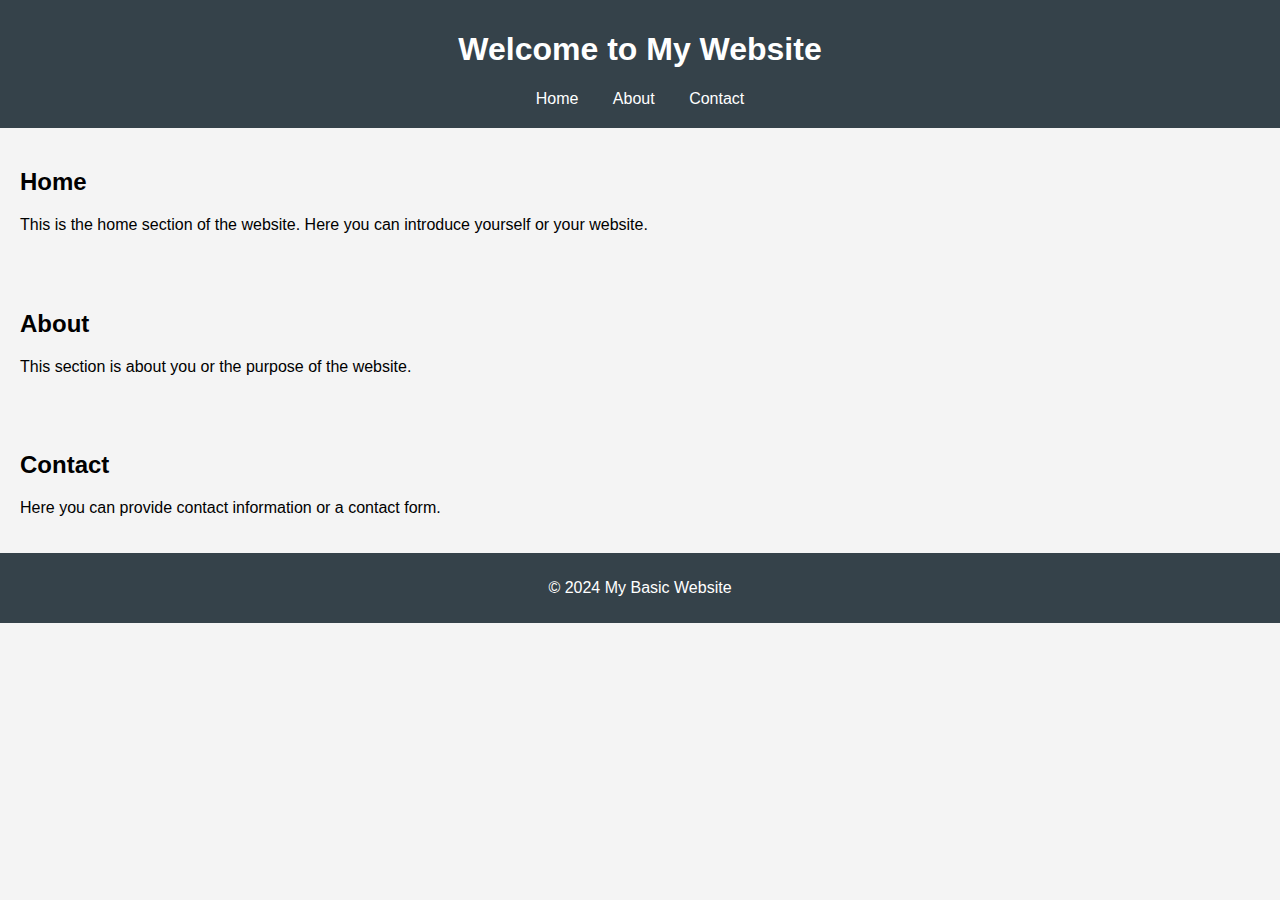
<file: Index.HTML>
<!DOCTYPE html>
<html lang="en">
<head>
    <meta charset="UTF-8">
    <meta name="viewport" content="width=device-width, initial-scale=1.0">
    <title>My Basic Website</title>
    <style>
        body {
            font-family: Arial, sans-serif;
            margin: 0;
            padding: 0;
            background-color: #f4f4f4;
        }
        header {
            background: #35424a;
            color: #ffffff;
            padding: 10px 0;
            text-align: center;
        }
        nav {
            margin: 10px 0;
        }
        nav a {
            margin: 0 15px;
            color: #ffffff;
            text-decoration: none;
        }
        section {
            padding: 20px;
        }
        footer {
            text-align: center;
            padding: 10px 0;
            background: #35424a;
            color: #ffffff;
            position: relative;
            bottom: 0;
            width: 100%;
        }
    </style>
</head>
<body>

<header>
    <h1>Welcome to My Website</h1>
    <nav>
        <a href="#home">Home</a>
        <a href="#about">About</a>
        <a href="#contact">Contact</a>
    </nav>
</header>

<section id="home">
    <h2>Home</h2>
    <p>This is the home section of the website. Here you can introduce yourself or your website.</p>
</section>

<section id="about">
    <h2>About</h2>
    <p>This section is about you or the purpose of the website.</p>
</section>

<section id="contact">
    <h2>Contact</h2>
    <p>Here you can provide contact information or a contact form.</p>
</section>

<footer>
    <p>&copy; 2024 My Basic Website</p>
</footer>

</body>
</html>
</file>
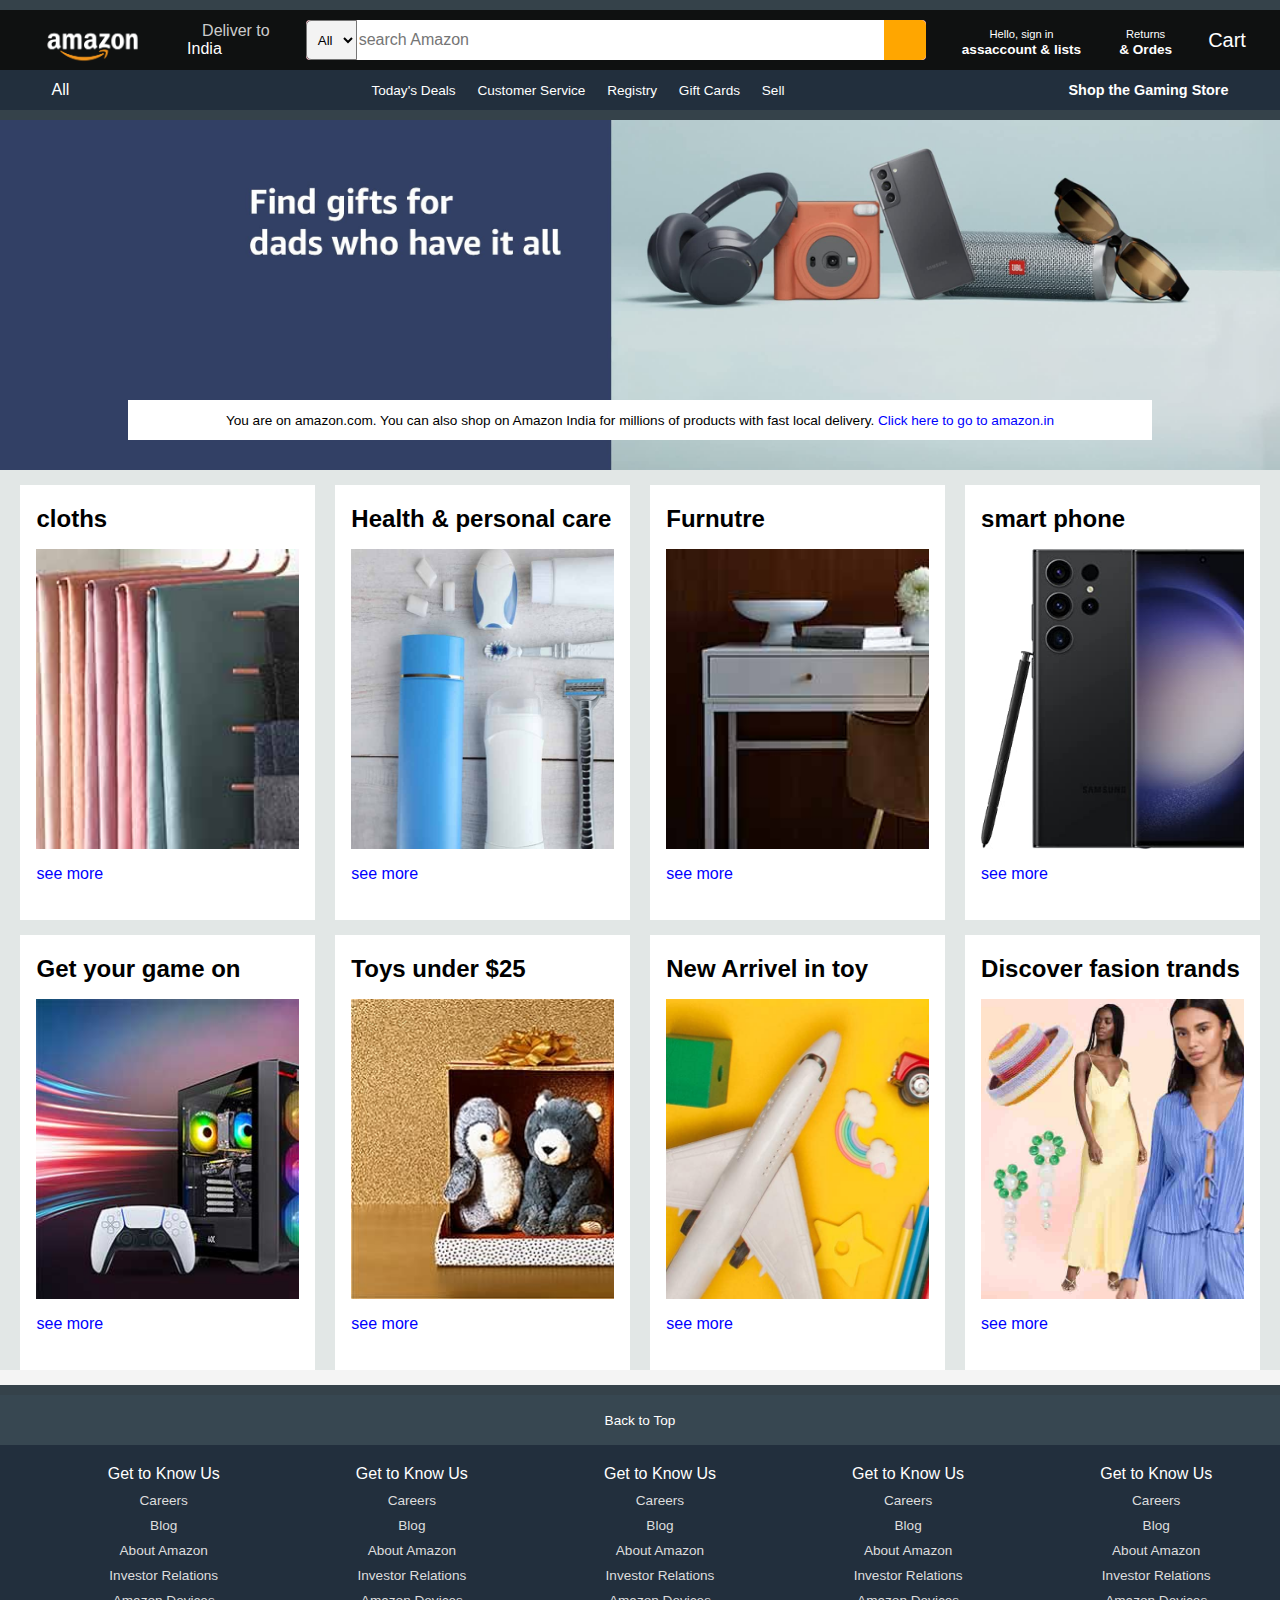
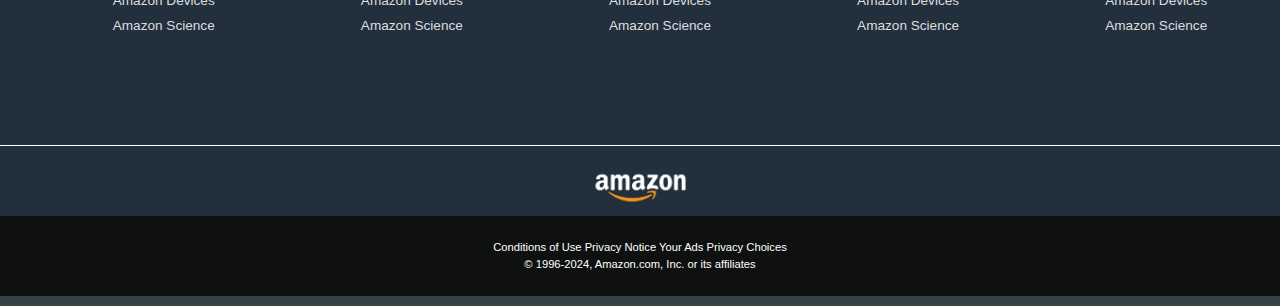
<file: index.html>
<!DOCTYPE html>
<html lang="en">
<head>
    <meta charset="UTF-8">
    <meta name="viewport" content="width=device-width, initial-scale=1.0">
    <title>amazon</title>
    <link rel="stylesheet" href="https://cdnjs.cloudflare.com/ajax/libs/font-awesome/6.6.0/css/all.min.css" integrity="sha512-Kc323vGBEqzTmouAECnVceyQqyqdsSiqLQISBL29aUW4U/M7pSPA/gEUZQqv1cwx4OnYxTxve5UMg5GT6L4JJg==" crossorigin="anonymous" referrerpolicy="no-referrer" />
    <link rel="stylesheet" href="style.css">
</head>
<body>
    <header>
        <div class="navbar">
            <div class="nav-logo border">
                <div class="logo"></div>
            </div>

            <div class="niv-address border">
                <P class="add-first">Deliver to </P>
                <div class="add-icon">
                    <i class="fa-solid fa-location-dot"></i>
                    <P class="add-sec">India</P>
                </div>
            </div>

            <div class="nav-search">
                <select class="search-select">
                    <option>All</option>
                </select>
                <input placeholder="search Amazon" class="search-input">
                <div class="search-icon"> 
                    <i class="fa-solid fa-magnifying-glass"></i>      
                </div>
            </div>

            <div class="nav-singin border">
                <P><span> Hello, sign in</span></P>
                <P class="nav-sec">assaccount & lists</P>
            </div>

            <div class="nav-returns border">
                <P><span> Returns </span></P>
                <P class="nav-sec">& Ordes</P>
            </div>

           <div class="nev-cart">
              <i class="fa-solid fa-cart-shopping"></i>
               Cart
           </div>
        </div>




        <div class="panel">
            <div class="panel-all">
                <i class="fa-solid fa-bars"></i>
                All
            </div>
            <div class="panel-ops">
                <P>Today's Deals</P>
                <P>Customer Service</P>
                <P> Registry</P>
                <P>Gift Cards</P>  
                <P>Sell</P>
            </div>
            <div class="panel-deals">
                Shop the Gaming Store
            </div>
        </div>
    </header>


    <div class="hero-section">
        <div class="hero-msg">
           <p>You are on amazon.com. You can also shop on Amazon India for millions of products with fast local delivery. <a>Click here to go to amazon.in</a></p>
        </div> 
    </div>

    <div class="shop-sectoin">
        <div class=" box">
            <div class="box-contant">
                <h2>cloths</h2>
                <div class="box-image" style="background-image: url('box1_image.jpg');"></div>
                <P>see more</P>
            </div> 
        </div>

        <div class=" box">
            <div class="box-contant">
                <h2>Health & personal care</h2>
                <div class="box-image" style="background-image: url('box2_image.jpg');"></div>
                <P>see more</P>
            </div> 
        </div>

        <div class=" box">
            <div class="box-contant">
                <h2>Furnutre</h2>
                <div class="box-image" style="background-image: url('box3_image.jpg');"></div>
                <P>see more</P>
            </div> 
        </div>

        <div class=" box">
            <div class="box-contant">
                <h2>smart phone</h2>
                <div class="box-image" style="background-image: url('box4_image.jpg');"></div>
                <P>see more</P>
            </div> 
        </div>
        <div class=" box">
            <div class="box-contant">
                <h2>Get your game on</h2>
                <div class="box-image" style="background-image: url('box5_image.jpg');"></div>
                <P>see more</P>
            </div> 
        </div>

        <div class=" box">
            <div class="box-contant">
                <h2>Toys under $25</h2>
                <div class="box-image" style="background-image: url('box6_image.jpg');"></div>
                <P>see more</P>
            </div> 
        </div>

        <div class="box3 box">
            <div class="box-contant">
                <h2>New Arrivel in toy</h2>
                <div class="box-image" style="background-image: url('box7_image.jpg');"></div>
                <P>see more</P>
            </div> 
        </div>

        <div class="box">
            <div class="box-contant">
                <h2>Discover fasion trands</h2>
                <div class="box-image" style="background-image: url('box8_image.jpg');"></div>
                <P>see more</P>
            </div> 
        </div>
    </div>
    <footer>
        <div class="foot-panel1">
            Back to Top
        </div>
        <div class="foot-panel2">
            <ul>
                <P>Get to Know Us</P>
                <A>Careers</A>
                <a>Blog</a>
                <a>About Amazon</a>
                <a>Investor Relations</a>
                <a>Amazon Devices</a>
                <a>Amazon Science</a>
            </ul>

            <ul>
                <P>Get to Know Us</P>
                <A>Careers</A>
                <a>Blog</a>
                <a>About Amazon</a>
                <a>Investor Relations</a>
                <a>Amazon Devices</a>
                <a>Amazon Science</a>
            </ul>
            <ul>
                <P>Get to Know Us</P>
                <A>Careers</A>
                <a>Blog</a>
                <a>About Amazon</a>
                <a>Investor Relations</a>
                <a>Amazon Devices</a>
                <a>Amazon Science</a>
            </ul>
            <ul>
                <P>Get to Know Us</P>
                <A>Careers</A>
                <a>Blog</a>
                <a>About Amazon</a>
                <a>Investor Relations</a>
                <a>Amazon Devices</a>
                <a>Amazon Science</a>
            </ul>
            <ul>
                <P>Get to Know Us</P>
                <A>Careers</A>
                <a>Blog</a>
                <a>About Amazon</a>
                <a>Investor Relations</a>
                <a>Amazon Devices</a>
                <a>Amazon Science</a>
            </ul>
        </div>
        <div class="foot-panel3">
            <div class="logo"></div>
        </div>

        <div class="foot-panel4">
            <div class="pages">
                <a>Conditions of Use</a>
                <a>Privacy Notice</a>
                <a>Your Ads Privacy Choices</a>
            </div>
            <div class="copyright">
                © 1996-2024, Amazon.com, Inc. or its affiliates
            </div>
        </div>
    </footer>

    <title>My Basic Website</title>
    <style>
        body {
            font-family: Arial, sans-serif;
            margin: 0;
            padding: 0;
            background-color: #f4f4f4;
        }
        header {
            background: #35424a;
            color: #ffffff;
            padding: 10px 0;
            text-align: center;
        }
        nav {
            margin: 10px 0;
        }
        nav a {
            margin: 0 15px;
            color: #ffffff;
            text-decoration: none;
        }
        section {
            padding: 20px;
        }
        footer {
            text-align: center;
            padding: 10px 0;
            background: #35424a;
            color: #ffffff;
            position: relative;
            bottom: 0;
            width: 100%;
        }
    </style>
</head>
<body>
</file>
<file: style.css>
*{
    margin: 0;
font-family: Arial, "Helvetica Neue", Helvetica, sans-serif;
border: border-box;
}

.navbar{
    height: 60px;
    background-color: #0f1111;
    color: white;
    display: flex;
    align-items: center;
    justify-content: space-evenly;
}

.nav-logo{
    height: 50px;
    width: 113px;
}

.logo {
    background-image: url(amazon_logo.png);
    background-size: cover;
    height: 50px;
    width: 113px;
}

.border {
    border: 2px solid transparent;
}

.border:hover {
    border: 2px solid white;
}

/**box2 **/
.add-first {
     color: #cccccc;
    font: size 0.85rem;
     margin-left: 15px;
}

.add-sec {
    font-size: 1rem;
    margin: left 3px; ;
}

.add-icon {
    display: flex;
    align-items: center;
}

/**box3**/
.nav-search{
    display: flex;
    justify-content: space-around;
    background-color: pink;
    width: 620px;
    height:40px;
    border-radius:4px ;
}

.search-select {
    background-color: #f3f3f3;
    width: 60px;
    text-align: center;
    border-top-left-radius:5px ;
    border-bottom-left-radius:5px ;
}


.search-input {
width: 100%;
font-size: 1rem;
border: none;
}

.search-icon {
    width: 50px;
    display: flex;
    justify-content: center;
    align-items: center;
    font-size: 1.3rem;
    background-color: rgb(255, 166, 0);
    border-top-right-radius:5px ;
    border-bottom-right-radius:5px;
    color: black;
}

.nav-search:hover {
border: 2px solid orange;
}

/**box4**/
span {
    font-size: 0.7rem;
}

.nav-sec {
    font-size: 0.85rem;
    font-weight: 700;
}

/**box6**/
.nav-cart i {
  font: size 38px;
}
.nev-cart {
    font-size: 20px;
    font-weight: 500;
}


/**panel**/
.panel { 
    height: 40px;
    background-color: #222f3d;
    display: flex;
    color: white;
    align-items: center;
    justify-content:space-evenly ;
}

.panel-ops p {
    display: inline;
    margin-left: 18px;
}

.panel-ops {
    width: 70%;
    font-size: 0.85rem;
}
.panel-deals {
    font-size: 0.9rem;
    font-weight: 700;
}

/**hero-section**/
.hero-section {
    background-image: url(hero_image.jpg);
    background-size: cover;
    height: 350px;
    display: flex;
    justify-content: center;
    align-items: flex-end;
}

.hero-msg {
    background-color: white;
    color: black;
    height: 40px;
    display: flex;
    align-items: center;
    justify-content: center;
    font-size: 0.85rem;
   width: 80%;
   margin-bottom: 30px;
}

.hero-msg a{
    color: blue;
}

/** shop section **/

.shop-sectoin {
      display: flex;
      flex-wrap: wrap;
      justify-content: space-evenly;
      background-color: #e2e7e6;
}


.box{
    /* border: 2px solid black; */
    height: 400px;
    width: 23%;
    background-color: white;
    padding: 20px 0px 15px;
    margin-top: 15px;
}

.box-image{
    height: 300px;
    background-size: cover;
    margin-top: 1rem;
    margin-bottom: 1rem;
}

.box-contant{
    margin-left: 1rem;
    margin-right: 1rem;
}

.box-contant p {
    color: blue;     
}

/**footer**/
footer{
    margin-top: 15px;
}
.foot-panel1{
    background-color: #374751;
    color: white;
    height: 50px;
    display: flex;
    justify-content: center;
    align-items: center;
    font-size: 0.85rem;
}

.foot-panel2{
    background-color: #222f3d;
    color: white;
    height: 300px;
    display: flex;
    justify-content:space-evenly;

}
ul{
    margin: 20px;
}


ul a {
    display: block;
    font-size: 0.85rem;
    margin: 10px;
    color: #dddddd;
}

.foot-panel3{
    background-color:#222f3d ;
    color: white;
    border-top: 0.5px solid white;
    height: 70px;
    display: flex;
    justify-content: center;
    align-items: center;
}

.logo{
    background-image: url(amazon_logo.png);
    background-size: cover;
    height: 50px;
    width: 113px;
}
.foot-panel4{
    background-color:#0f1111 ;
    color: white;
    height: 80px;
    font-size: 0.7rem;
    text-align: center;
}

.pages{
    font-size: 0.7rem;
    text-align: center;
    padding-top:25px;

}

.copyright{
    padding-top:5px;
}
</file>
